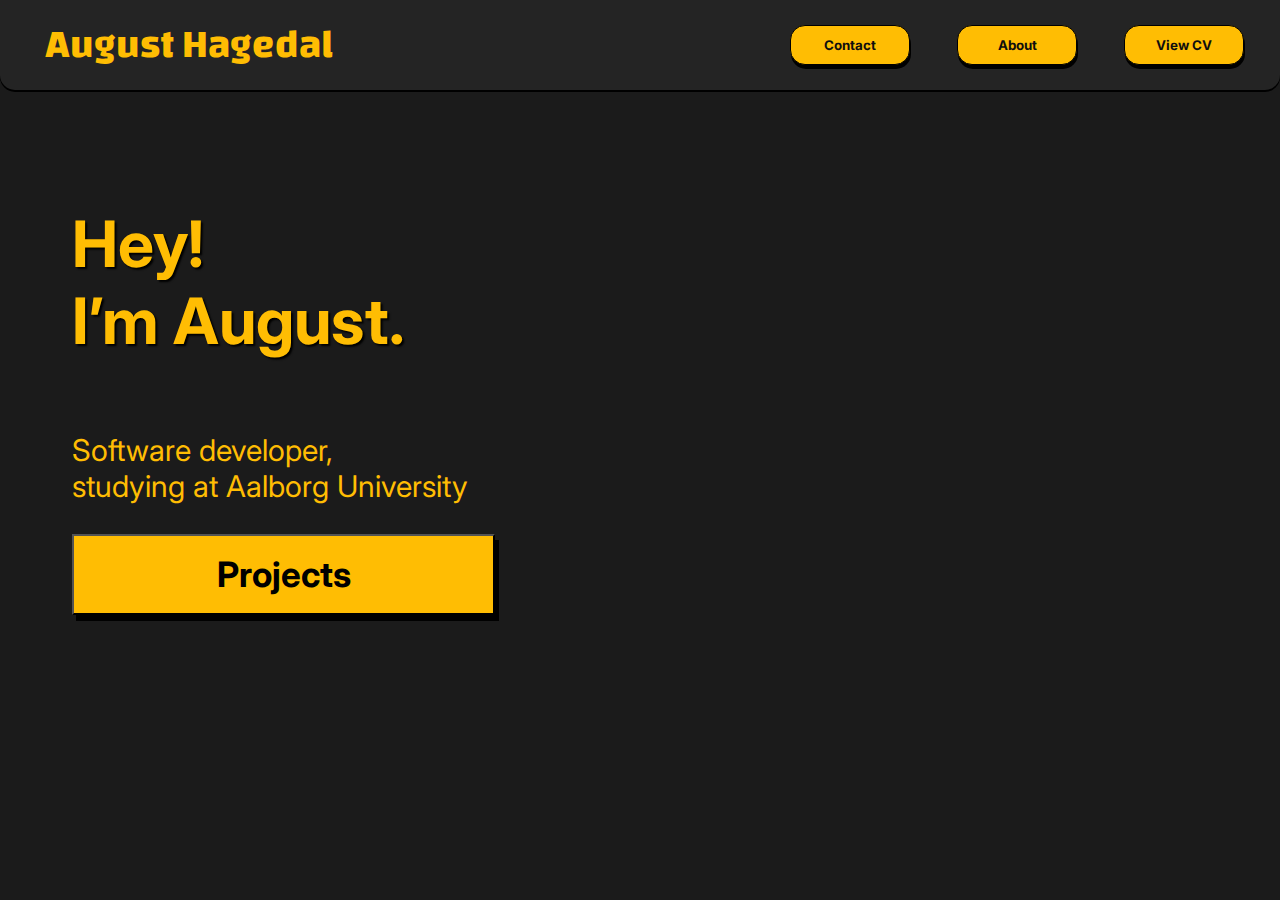
<file: pages/index.html>
<!DOCTYPE html>
<html lang="en">
<head>
    <meta charset="UTF-8">
    <meta name="viewport" content="width=device-width, initial-scale=1.0">
    <title>August Hagedal</title>
    <link rel="stylesheet" href="../index.css">
    <link rel="preconnect" href="https://fonts.googleapis.com">
    <link rel="preconnect" href="https://fonts.gstatic.com" crossorigin>
    <link href="https://fonts.googleapis.com/css2?family=Changa:wght@200..800&display=swap" rel="stylesheet">
    <link rel="preconnect" href="https://fonts.googleapis.com">
    <link rel="preconnect" href="https://fonts.gstatic.com" crossorigin>
    <link href="https://fonts.googleapis.com/css2?family=Changa:wght@200..800&family=Inter:wght@100..900&display=swap" rel="stylesheet">
</head>
<body>
    <nav>
        <h1 class="header-title">August Hagedal</h1>
        <div class="buttons">
            <input type="button" class="button" name="contact" value="Contact">
            <input type="button" class="button" name="about" value="About">
            <input type="button" class="button" name="cv" value="View CV">
        </div>
    </nav>
    <div class="content-text">
    <h1 class="title">Hey!<br> I’m August.</h1>
    <div class="info-text">Software developer,<br>studying at Aalborg University</div>
    <input type="button" class="big-button" value="Projects">
    </div>
    <script src="../navigation.js"></script>
</body>
</html>
</file>
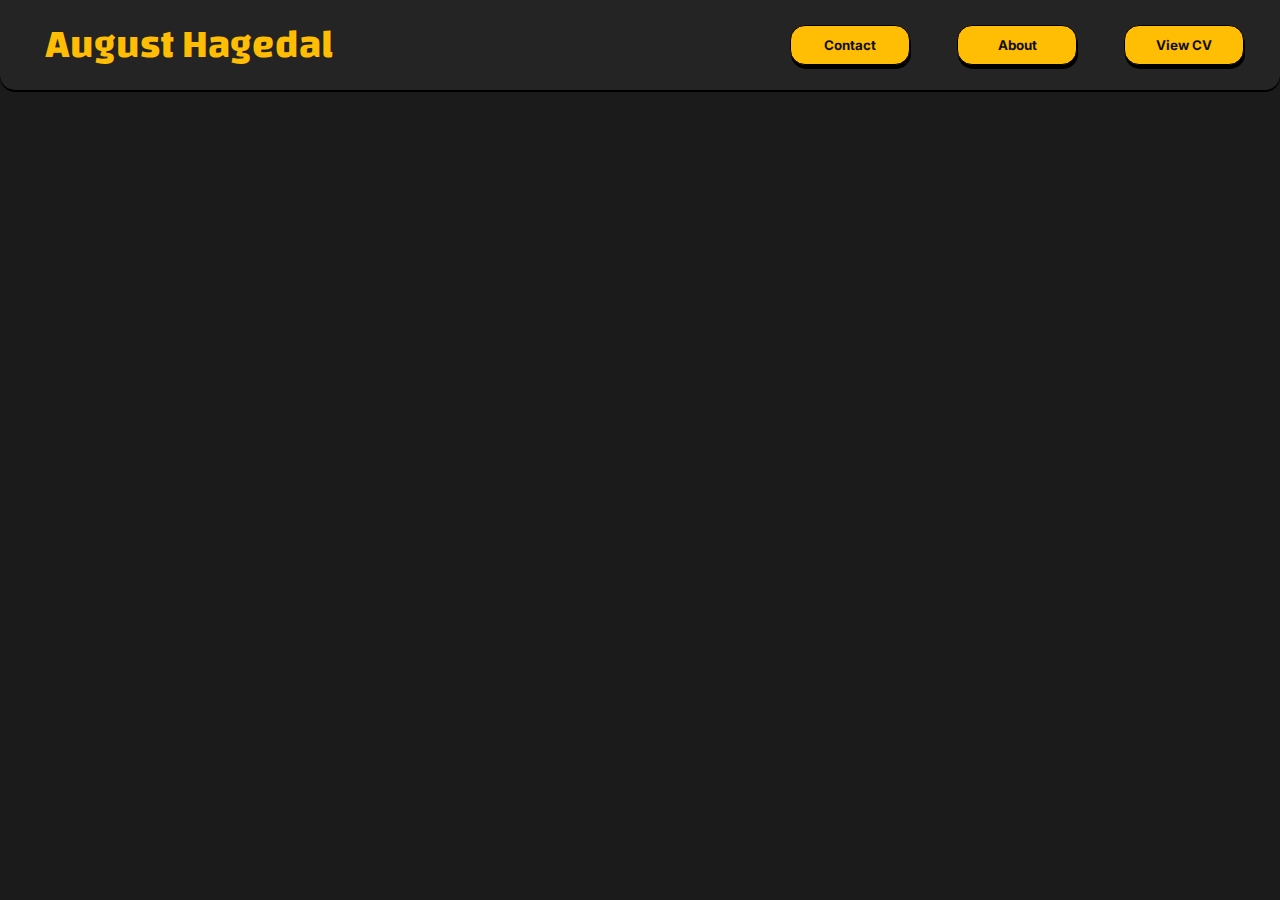
<file: pages/about.html>
<!DOCTYPE html>
<html lang="en">
<head>
    <meta charset="UTF-8">
    <meta name="viewport" content="width=device-width, initial-scale=1.0">
    <title>About</title>
    <link rel="stylesheet" href="../index.css">
    <link rel="preconnect" href="https://fonts.googleapis.com">
    <link rel="preconnect" href="https://fonts.gstatic.com" crossorigin>
    <link href="https://fonts.googleapis.com/css2?family=Changa:wght@200..800&display=swap" rel="stylesheet">
    <link rel="preconnect" href="https://fonts.googleapis.com">
    <link rel="preconnect" href="https://fonts.gstatic.com" crossorigin>
    <link href="https://fonts.googleapis.com/css2?family=Changa:wght@200..800&family=Inter:wght@100..900&display=swap" rel="stylesheet">
</head>
<body>
    <nav>
        <h1 class="header-title">August Hagedal</h1>
        <div class="buttons">
            <input type="button" class="button" name="contact" value="Contact">
            <input type="button" class="button" name="about" value="About">
            <input type="button" class="button" name="cv" value="View CV">
        </div>
    </nav>
    <script src="../navigation.js"></script>
</body>
</html>
</file>
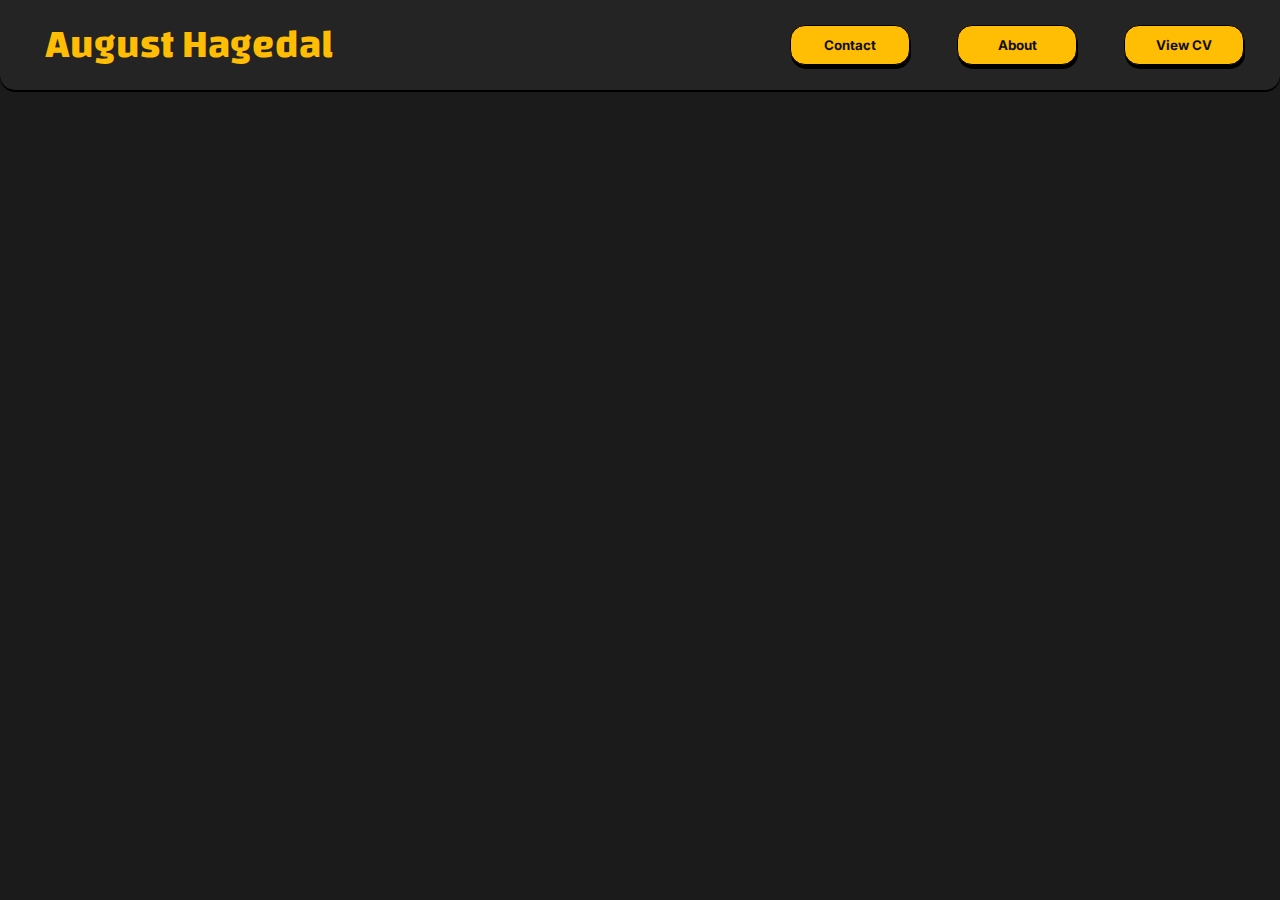
<file: pages/contact.html>
<!DOCTYPE html>
<html lang="en">
<head>
    <meta charset="UTF-8">
    <meta name="viewport" content="width=device-width, initial-scale=1.0">
    <title>Contact</title>
    <link rel="stylesheet" href="../index.css">
    <link rel="preconnect" href="https://fonts.googleapis.com">
    <link rel="preconnect" href="https://fonts.gstatic.com" crossorigin>
    <link href="https://fonts.googleapis.com/css2?family=Changa:wght@200..800&display=swap" rel="stylesheet">
    <link rel="preconnect" href="https://fonts.googleapis.com">
    <link rel="preconnect" href="https://fonts.gstatic.com" crossorigin>
    <link href="https://fonts.googleapis.com/css2?family=Changa:wght@200..800&family=Inter:wght@100..900&display=swap" rel="stylesheet">
</head>
<body>
    <nav>
        <h1 class="header-title">August Hagedal</h1>
        <div class="buttons">
            <input type="button" class="button" name="contact" value="Contact">
            <input type="button" class="button" name="about" value="About">
            <input type="button" class="button" name="cv" value="View CV">
        </div>
    </nav>
    <script src="../navigation.js"></script>
</body>
</html>
</file>
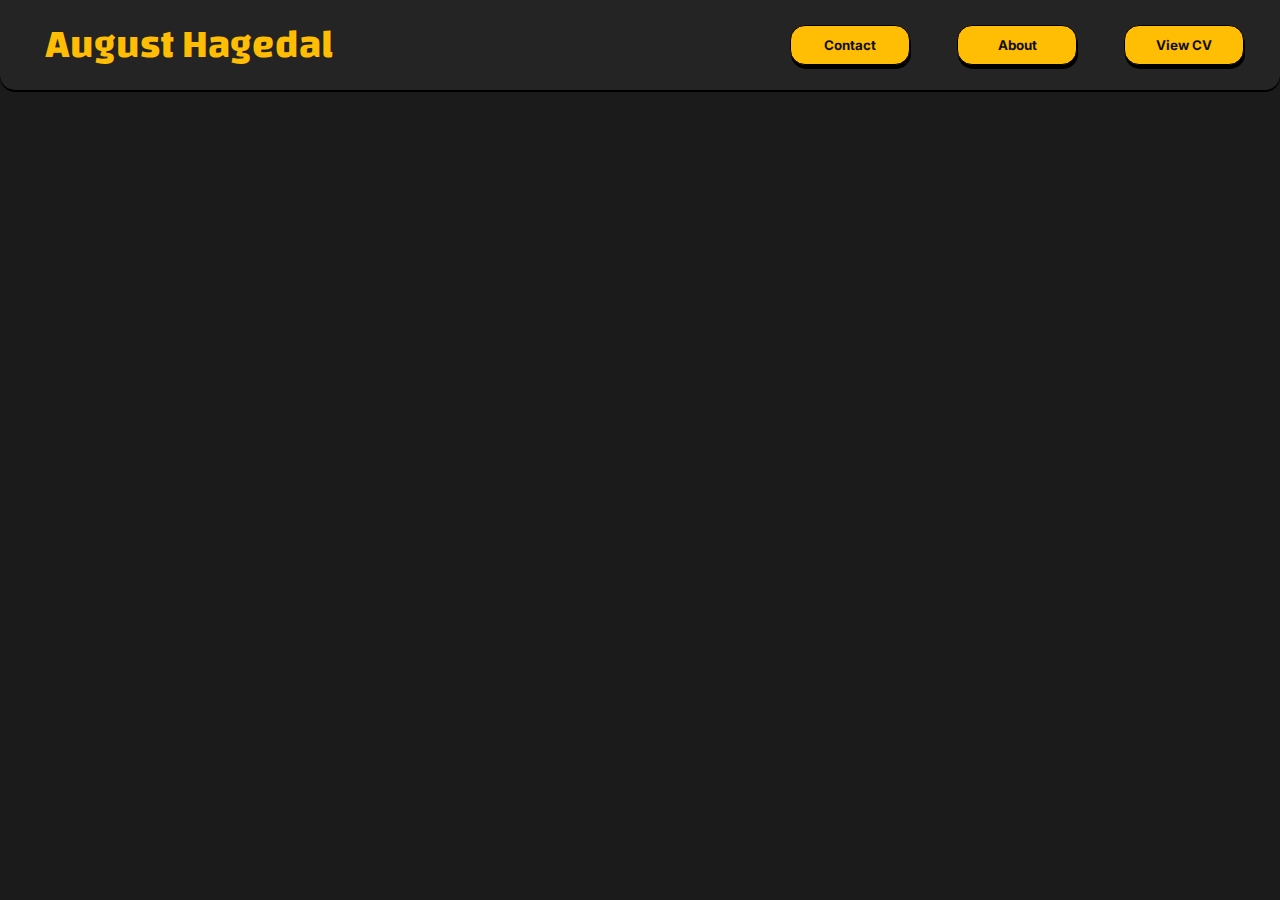
<file: pages/cv.html>
<!DOCTYPE html>
<html lang="en">
<head>
    <meta charset="UTF-8">
    <meta name="viewport" content="width=device-width, initial-scale=1.0">
    <title>CV</title>
    <link rel="stylesheet" href="../index.css">
    <link rel="preconnect" href="https://fonts.googleapis.com">
    <link rel="preconnect" href="https://fonts.gstatic.com" crossorigin>
    <link href="https://fonts.googleapis.com/css2?family=Changa:wght@200..800&display=swap" rel="stylesheet">
    <link rel="preconnect" href="https://fonts.googleapis.com">
    <link rel="preconnect" href="https://fonts.gstatic.com" crossorigin>
    <link href="https://fonts.googleapis.com/css2?family=Changa:wght@200..800&family=Inter:wght@100..900&display=swap" rel="stylesheet">
</head>
<body>
    <nav>
        <h1 class="header-title">August Hagedal</h1>
        <div class="buttons">
            <input type="button" class="button" name="contact" value="Contact">
            <input type="button" class="button" name="about" value="About">
            <input type="button" class="button" name="cv" value="View CV">
        </div>
    </nav>
    <script src="../navigation.js"></script>
</body>
</html>
</file>
<file: index.css>
.changa{
    font-family: "Changa", sans-serif;
    font-optical-sizing: auto;
    font-weight: 900;
    font-style: normal;
  }


.inter {
  font-family: "Inter", sans-serif;
  font-optical-sizing: auto;
  font-weight: 700;
  font-style: normal;
  font-variation-settings:
    "slnt" 0;
}

body{
    width: auto;
    margin: 0px;
    background: rgba(27, 27, 27, 1);
}

nav{
    width: auto;
    height: 90px;
    background: rgba(36, 36, 36, 1);
    border-bottom-left-radius: 15px;
    border-bottom-right-radius: 15px;
    display: flex;
    flex-direction: row;
    color: rgba(255, 189, 3, 1);
    align-items: center;
    box-shadow: 0px 2px black;
}

.buttons{
    display: flex;
    flex: 1 1;
    align-items: center;
    justify-content: end;
    gap: 47px;
    margin-right: 4vh;
}

.button{
    background-color: rgba(255, 189, 3, 1);
    color: rgba(15, 14, 14, 1);
    width: 120px;
    height: 40px;
    border-radius: 15px;
    box-shadow: 1px 4px black;
    font-weight: bold;
    font-family: "Inter";
    border: 1px solid black;
}

.button:hover{
    cursor: pointer;
    box-shadow: 2px 6px black;
    border: 3px solid black;
}

.header-title{
    font-family: "Changa";
    margin-left: 5vh;
    font-size: 40px;
}

.header-title:hover{
    text-shadow: 4px 4px 4px black;
    cursor: pointer;
  
}

.content-text{
    margin-top: 12vh;
    margin-left: 35vh;
    color:  rgba(255, 189, 3, 1);
    font-family: "Inter";
    display: flex;
    flex-direction: column;
    gap: 30px;
}

.title{
    text-shadow: 2px 2px 2px black;
    flex: 1 2;
    font-size: 64px
}

.info-text{
    font-size: 30px;
    font-family: "Inter";
}

.big-button{
background: rgba(255, 189, 3, 1);
color: black;
font-weight: bold;
font-family: "Inter";
width: 423px;
height: 81px;
font-size: 35px;
box-shadow: 4px 6px black;
}

.big-button:hover{
    cursor:pointer;
    box-shadow: 6px 8px black;
    border: 3px;
}

@media (max-width: 1280px) {
    .content-text {
        margin-left: 5vh; 
        margin-right: 5vh; 
    }
}


@media (min-width: 1025px) and (max-width: 1280px) {
    .content-text {
        margin-top: 8vh; 
        margin-left: 8vh;
        margin-right: 8vh; 
    }
}

@media (max-width: 1024px) {
    .content-text { 
        color: rgba(255, 189, 3, 1);
        margin-left: 4vw;
        font-family: "Inter";
        display: flex;
        flex-direction: column;
        gap: 40px;
        margin-top: 8vh;
        margin-left: 16vh; 
        margin-right: 4vh; 
    }
    
    .title {
        flex: 1 1 auto; 
        font-size: 6vw;
    }
    
    .info-text {
        font-size: 3vh;  
        font-family: "Inter";
        
    }
    
    .big-button {
        background: rgba(255, 189, 3, 1);
        color: black;
        font-weight: bold;
        font-family: "Inter";
        width: 40vw;  
        height: 8vh; 
        font-size: 3vw; 
        box-shadow: 4px 6px black;
        display: block;  
        border: 1px solid black

    }
    
    .big-button:hover {
        cursor: pointer;
        box-shadow: 6px 8px black;
        border: 3px solid black;
    }
    .buttons{
        gap: 15px;
        margin-right: 10px; 
    }
}

@media (max-width: 768px) {
    .content-text {
        flex-direction: column;
        margin-top: 2vh;
        margin-left: 2vh; 
        margin-right: 2vh;
    }
}
</file>
